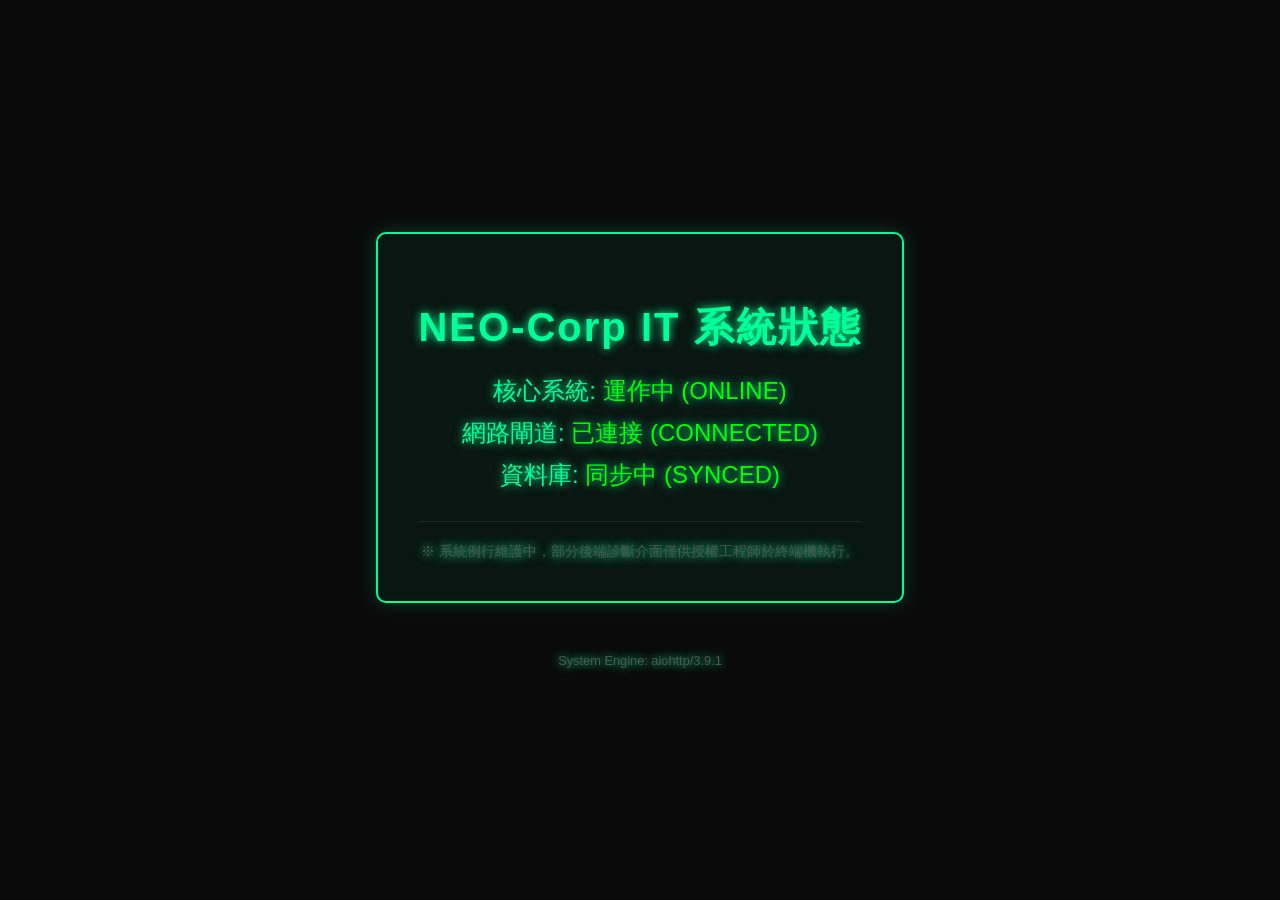
<file: site-a-status/index.html>
<!DOCTYPE html>
<html lang="zh-Hant">
<head>
    <meta charset="UTF-8">
    <meta name="viewport" content="width=device-width, initial-scale=1.0">
    <title>NEO-Corp IT 系統狀態面版</title>
    <style>
        body {
            background-color: #0a0a0a;
            color: #00ff99;
            font-family: 'Segoe UI', Tahoma, Geneva, Verdana, sans-serif;
            display: flex;
            flex-direction: column;
            align-items: center;
            justify-content: center;
            height: 100vh;
            margin: 0;
            text-shadow: 0 0 10px #00ff99;
        }
        .container {
            border: 2px solid #00ff99;
            padding: 40px;
            background: rgba(0, 255, 153, 0.05);
            box-shadow: 0 0 20px rgba(0, 255, 153, 0.2);
            border-radius: 10px;
            text-align: center;
        }
        h1 {
            font-size: 2.5em;
            margin-bottom: 20px;
            letter-spacing: 2px;
        }
        .status {
            font-size: 1.5em;
            margin: 10px 0;
        }
        .online {
            color: #00ff00;
        }
        footer {
            margin-top: 50px;
            font-size: 0.8em;
            color: #555;
        }
    </style>
</head>
<body>
    <div class="container">
        <h1>NEO-Corp IT 系統狀態</h1>
        <div class="status">核心系統: <span class="online">運作中 (ONLINE)</span></div>
        <div class="status">網路閘道: <span class="online">已連接 (CONNECTED)</span></div>
        <div class="status">資料庫: <span class="online">同步中 (SYNCED)</span></div>
        <div style="margin-top: 30px; font-size: 0.9rem; color: #555; border-top: 1px solid #222; padding-top: 20px;">
            ※ 系統例行維護中，部分後端診斷介面僅供授權工程師於終端機執行。
        </div>
    </div>
    <footer>
        System Engine: aiohttp/3.9.1
        <!-- Internal: system status → /system-status/ | dev resources → /dev-portal/ -->
        <!-- [MAINTENANCE NOTICE] Internal debug endpoint active at /api/debug-system -->
        <!-- Required Header: X-NEO-DEBUG (Lua scripting enabled for diagnostic routines) -->
        <!-- Note: This interface is for IT personnel to run system health checks. -->
    </footer>
</body>
</html>
</file>
